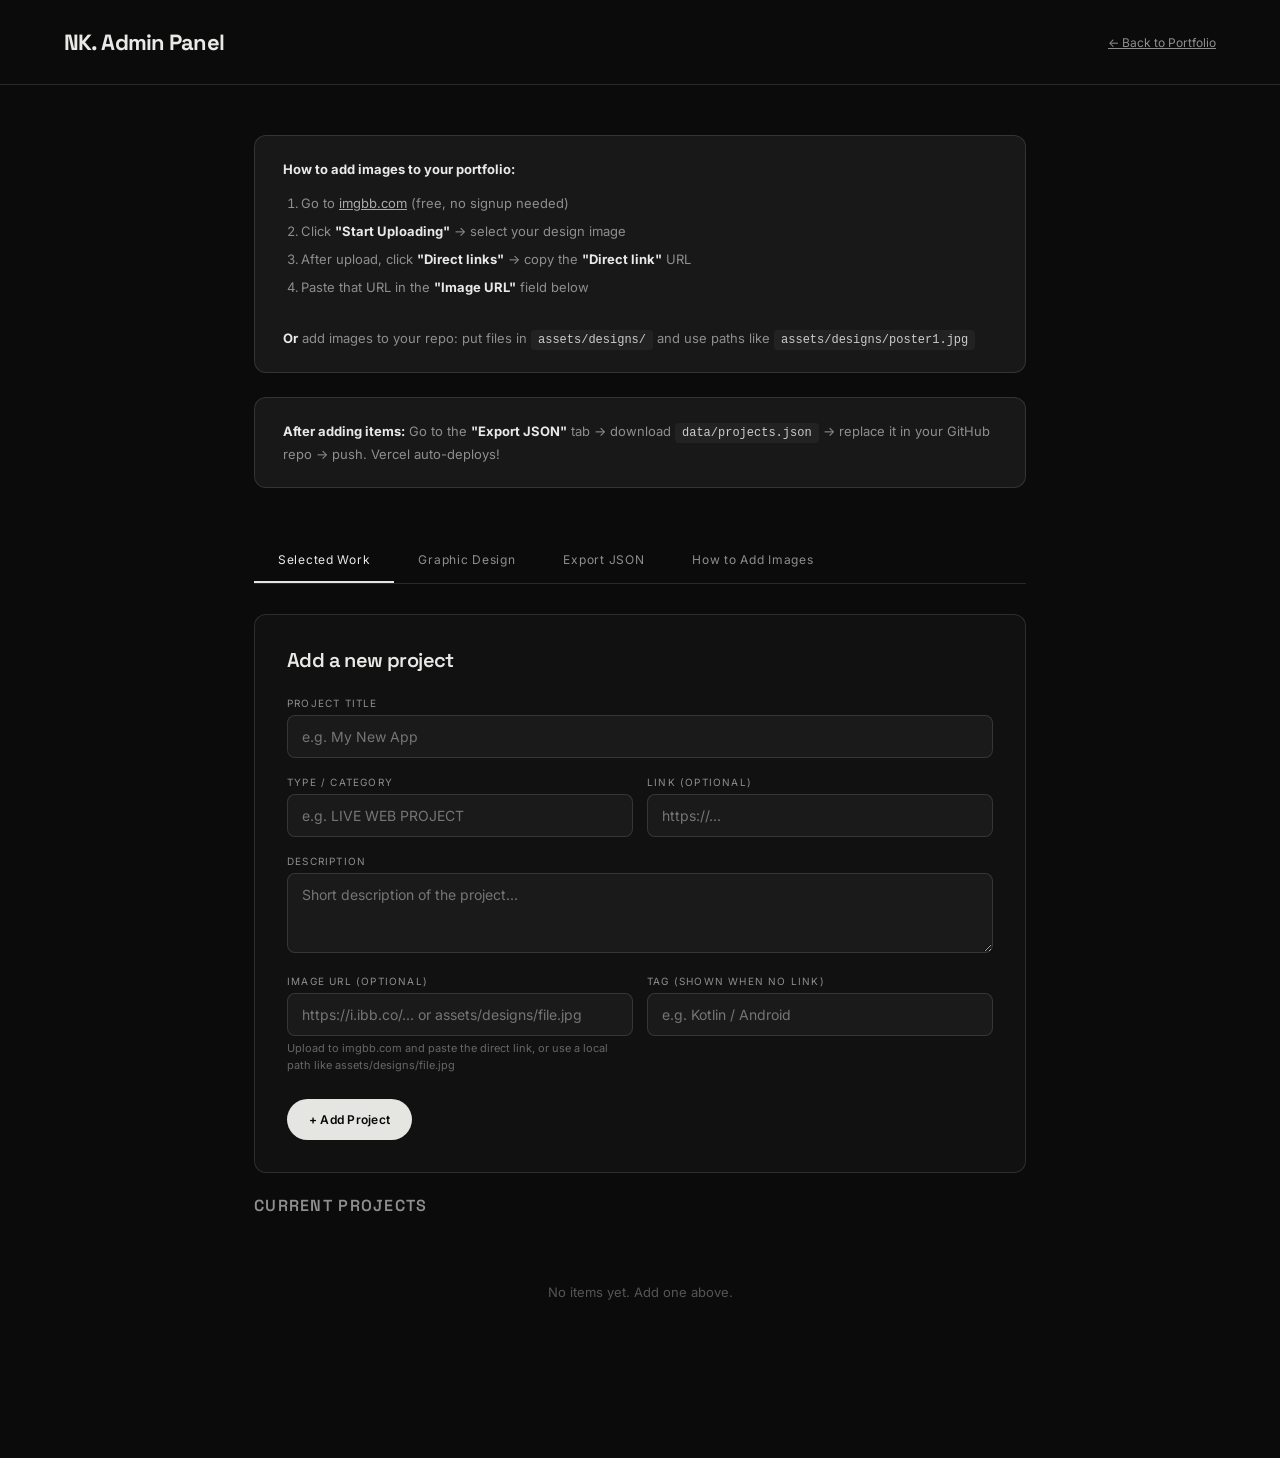
<file: Nitin_Kumar_3D_Portfolio_Vercel_Grey_Black/admin.html>
<!DOCTYPE html>
<html lang="en">
<head>
  <meta charset="UTF-8">
  <meta name="viewport" content="width=device-width, initial-scale=1.0">
  <title>Admin — Nitin Kumar Portfolio</title>
  <link href="https://fonts.googleapis.com/css2?family=Inter:wght@400;500;600;700&family=Space+Grotesk:wght@500;600;700&display=swap" rel="stylesheet">
  <style>
    :root{--bg:#0b0b0b;--card:#111;--border:rgba(255,255,255,.12);--light:#e9e9e7;--gray:#8e8e8e;--accent:#e5e5e2}
    *{box-sizing:border-box;margin:0}
    body{background:var(--bg);color:var(--light);font-family:Inter,sans-serif;min-height:100vh;padding:0}
    a{color:inherit}

    .admin-header{padding:28px 5vw;border-bottom:1px solid var(--border);display:flex;justify-content:space-between;align-items:center}
    .admin-header h1{font:700 22px "Space Grotesk";letter-spacing:-.04em}
    .admin-header a{font-size:12px;color:var(--gray);text-decoration:underline}

    .container{max-width:900px;margin:0 auto;padding:50px 5vw 120px}

    .section-title{font:600 16px "Space Grotesk";letter-spacing:.08em;color:var(--gray);margin-bottom:28px;text-transform:uppercase}

    .info-banner{background:#181818;border:1px solid var(--border);border-radius:12px;padding:22px 28px;margin-bottom:24px;line-height:1.7;color:var(--gray);font-size:13px}
    .info-banner strong{color:var(--light)}
    .info-banner code{background:#222;padding:3px 7px;border-radius:4px;font-size:12px;color:#ccc}
    .info-banner a{color:#aaa;text-decoration:underline}
    .info-banner ol{margin:12px 0 0 18px;padding:0}
    .info-banner ol li{margin-bottom:6px}

    .form-card{background:var(--card);border:1px solid var(--border);border-radius:12px;padding:32px;margin-bottom:22px}
    .form-card h2{font:600 20px "Space Grotesk";margin-bottom:24px;letter-spacing:-.03em}
    .field{margin-bottom:18px}
    .field label{display:block;font-size:10px;letter-spacing:.12em;color:var(--gray);margin-bottom:6px;text-transform:uppercase}
    .field .hint{font-size:11px;color:#666;margin-top:4px;line-height:1.5}
    .field input,.field textarea,.field select{width:100%;background:#1a1a1a;border:1px solid var(--border);border-radius:8px;padding:12px 14px;color:var(--light);font-size:14px;font-family:Inter,sans-serif;outline:none;transition:.2s}
    .field input:focus,.field textarea:focus,.field select:focus{border-color:#888}
    .field textarea{min-height:80px;resize:vertical}
    .row{display:grid;grid-template-columns:1fr 1fr;gap:14px}

    .btn-row{display:flex;gap:10px;margin-top:8px;flex-wrap:wrap}
    .btn-primary{background:var(--accent);color:#080808;border:none;padding:13px 22px;border-radius:99px;font:600 12px Inter;cursor:pointer;transition:.2s;letter-spacing:.02em}
    .btn-primary:hover{background:#fff}
    .btn-secondary{background:transparent;color:var(--gray);border:1px solid var(--border);padding:13px 22px;border-radius:99px;font:500 12px Inter;cursor:pointer;transition:.2s}
    .btn-secondary:hover{border-color:#888;color:var(--light)}

    .items-list{margin-top:18px}
    .item-card{background:#0e0e0e;border:1px solid var(--border);border-radius:10px;padding:18px 22px;margin-bottom:10px;display:flex;justify-content:space-between;align-items:center;gap:16px;transition:.2s}
    .item-card:hover{border-color:#555}
    .item-thumb{width:70px;height:52px;border-radius:6px;overflow:hidden;flex-shrink:0;border:1px solid var(--border)}.item-thumb img{width:100%;height:100%;object-fit:cover}
    .item-info{flex:1;min-width:0}
    .item-info h4{font:600 16px "Space Grotesk";letter-spacing:-.03em;margin-bottom:4px}
    .item-info p{color:var(--gray);font-size:12px;max-width:500px;white-space:nowrap;overflow:hidden;text-overflow:ellipsis}
    .item-info .item-type{font-size:9px;letter-spacing:.12em;color:#666;margin-bottom:4px}
    .item-link{font-size:10px;color:#777;word-break:break-all}
    .btn-delete{background:transparent;border:1px solid #442;border-radius:8px;color:#c66;padding:8px 14px;font-size:11px;cursor:pointer;transition:.2s;white-space:nowrap}
    .btn-delete:hover{background:#311;border-color:#633}

    .empty-state{color:#555;text-align:center;padding:40px;font-size:13px}

    .output-section{margin-top:60px;border-top:1px solid var(--border);padding-top:40px}
    .json-output{background:#0a0a0a;border:1px solid var(--border);border-radius:10px;padding:20px;font:13px/1.6 monospace;color:#999;max-height:340px;overflow:auto;white-space:pre-wrap;word-break:break-all}

    .tab-bar{display:flex;gap:0;margin-bottom:30px;border-bottom:1px solid var(--border)}
    .tab{padding:14px 24px;font-size:12px;letter-spacing:.06em;color:var(--gray);cursor:pointer;border-bottom:2px solid transparent;transition:.2s}
    .tab.active{color:var(--light);border-color:var(--accent)}
    .tab:hover{color:var(--light)}
    .tab-content{display:none}.tab-content.active{display:block}

    .toast{position:fixed;bottom:30px;right:30px;background:#1a1a1a;border:1px solid var(--border);color:var(--light);padding:14px 22px;border-radius:10px;font-size:13px;opacity:0;transform:translateY(10px);transition:.3s;pointer-events:none;z-index:999}
    .toast.show{opacity:1;transform:translateY(0)}

    .img-preview{margin-top:8px;max-width:200px;border-radius:8px;border:1px solid var(--border);display:none}
    .img-preview.visible{display:block}

    .steps-grid{display:grid;grid-template-columns:repeat(3,1fr);gap:16px;margin-top:20px}
    .step-card{background:#141414;border:1px solid var(--border);border-radius:10px;padding:20px;text-align:center}
    .step-card .step-num{font:700 28px "Space Grotesk";color:var(--accent);margin-bottom:8px}
    .step-card p{font-size:12px;color:var(--gray);line-height:1.5}
    .step-card strong{color:var(--light)}

    @media(max-width:600px){.row{grid-template-columns:1fr}.container{padding:30px 20px 100px}.form-card{padding:22px}.steps-grid{grid-template-columns:1fr}}
  </style>
</head>
<body>

<div class="admin-header">
  <h1>NK. Admin Panel</h1>
  <a href="index.html">← Back to Portfolio</a>
</div>

<div class="container">

  <div class="info-banner">
    <strong>How to add images to your portfolio:</strong>
    <ol>
      <li>Go to <a href="https://imgbb.com" target="_blank">imgbb.com</a> (free, no signup needed)</li>
      <li>Click <strong>"Start Uploading"</strong> → select your design image</li>
      <li>After upload, click <strong>"Direct links"</strong> → copy the <strong>"Direct link"</strong> URL</li>
      <li>Paste that URL in the <strong>"Image URL"</strong> field below</li>
    </ol>
    <br>
    <strong>Or</strong> add images to your repo: put files in <code>assets/designs/</code> and use paths like <code>assets/designs/poster1.jpg</code>
  </div>

  <div class="info-banner" style="margin-bottom:50px">
    <strong>After adding items:</strong> Go to the <strong>"Export JSON"</strong> tab → download <code>data/projects.json</code> → replace it in your GitHub repo → push. Vercel auto-deploys!
  </div>

  <!-- ── Tabs ── -->
  <div class="tab-bar">
    <div class="tab active" data-tab="projects">Selected Work</div>
    <div class="tab" data-tab="graphic">Graphic Design</div>
    <div class="tab" data-tab="output">Export JSON</div>
    <div class="tab" data-tab="help">How to Add Images</div>
  </div>

  <!-- ═══════ TAB: Projects ═══════ -->
  <div class="tab-content active" id="tab-projects">
    <div class="form-card">
      <h2>Add a new project</h2>
      <div class="field">
        <label>Project Title</label>
        <input type="text" id="proj-title" placeholder="e.g. My New App">
      </div>
      <div class="row">
        <div class="field">
          <label>Type / Category</label>
          <input type="text" id="proj-type" placeholder="e.g. LIVE WEB PROJECT">
        </div>
        <div class="field">
          <label>Link (optional)</label>
          <input type="url" id="proj-link" placeholder="https://...">
        </div>
      </div>
      <div class="field">
        <label>Description</label>
        <textarea id="proj-desc" placeholder="Short description of the project..."></textarea>
      </div>
      <div class="row">
        <div class="field">
          <label>Image URL (optional)</label>
          <input type="url" id="proj-image" placeholder="https://i.ibb.co/... or assets/designs/file.jpg" oninput="previewImg(this,'proj-img-preview')">
          <div class="hint">Upload to imgbb.com and paste the direct link, or use a local path like assets/designs/file.jpg</div>
          <img class="img-preview" id="proj-img-preview">
        </div>
        <div class="field">
          <label>Tag (shown when no link)</label>
          <input type="text" id="proj-tag" placeholder="e.g. Kotlin / Android">
        </div>
      </div>
      <div class="btn-row">
        <button class="btn-primary" onclick="addProject()">+ Add Project</button>
      </div>
    </div>

    <div class="section-title">Current Projects</div>
    <div id="proj-list" class="items-list"></div>
  </div>

  <!-- ═══════ TAB: Graphic Design ═══════ -->
  <div class="tab-content" id="tab-graphic">
    <div class="form-card">
      <h2>Add graphic design work</h2>
      <div class="field">
        <label>Title</label>
        <input type="text" id="gd-title" placeholder="e.g. Event Poster — Hackathon 2026">
      </div>
      <div class="row">
        <div class="field">
          <label>Type / Category</label>
          <input type="text" id="gd-type" placeholder="e.g. POSTER DESIGN">
        </div>
        <div class="field">
          <label>Link (to view full image / Behance / Drive)</label>
          <input type="url" id="gd-link" placeholder="https://...">
        </div>
      </div>
      <div class="field">
        <label>Description</label>
        <textarea id="gd-desc" placeholder="Brief description of the design work..."></textarea>
      </div>
      <div class="row">
        <div class="field">
          <label>Image URL (thumbnail preview)</label>
          <input type="url" id="gd-image" placeholder="https://i.ibb.co/... or assets/designs/file.jpg" oninput="previewImg(this,'gd-img-preview')">
          <div class="hint">This image will show as a thumbnail on the card. Upload at imgbb.com for free!</div>
          <img class="img-preview" id="gd-img-preview">
        </div>
        <div class="field">
          <label>Tag (shown when no link)</label>
          <input type="text" id="gd-tag" placeholder="e.g. Canva / Photoshop">
        </div>
      </div>
      <div class="btn-row">
        <button class="btn-primary" onclick="addGraphicDesign()">+ Add Design Work</button>
      </div>
    </div>

    <div class="section-title">Current Graphic Design Work</div>
    <div id="gd-list" class="items-list"></div>
  </div>

  <!-- ═══════ TAB: Export ═══════ -->
  <div class="tab-content" id="tab-output">
    <div class="output-section" style="border:none;padding-top:0;margin-top:0">
      <div class="section-title">Generated JSON</div>
      <p style="color:var(--gray);font-size:13px;margin-bottom:16px;line-height:1.7">
        Copy this JSON or click the download button. Replace <code style="background:#222;padding:3px 7px;border-radius:4px;font-size:12px;color:#ccc">data/projects.json</code> in your repo and push to GitHub.
      </p>
      <div class="json-output" id="json-output"></div>
      <div class="btn-row" style="margin-top:16px">
        <button class="btn-primary" onclick="downloadJSON()">⬇ Download projects.json</button>
        <button class="btn-secondary" onclick="copyJSON()">📋 Copy to Clipboard</button>
      </div>
    </div>
  </div>

  <!-- ═══════ TAB: Help ═══════ -->
  <div class="tab-content" id="tab-help">
    <div class="form-card">
      <h2>How to Add Images — Step by Step</h2>
      <div class="steps-grid">
        <div class="step-card">
          <div class="step-num">1</div>
          <p>Go to <strong><a href="https://imgbb.com" target="_blank" style="color:#aaa;text-decoration:underline">imgbb.com</a></strong><br>No signup needed. It's free forever.</p>
        </div>
        <div class="step-card">
          <div class="step-num">2</div>
          <p>Click <strong>"Start Uploading"</strong> and select your design image (JPG, PNG, etc.)</p>
        </div>
        <div class="step-card">
          <div class="step-num">3</div>
          <p>After upload, find <strong>"Direct links"</strong> dropdown → copy the <strong>"Image URL"</strong></p>
        </div>
      </div>
      <div class="steps-grid" style="margin-top:16px">
        <div class="step-card">
          <div class="step-num">4</div>
          <p>Come back here and paste the URL in the <strong>"Image URL"</strong> field</p>
        </div>
        <div class="step-card">
          <div class="step-num">5</div>
          <p>Fill the rest and click <strong>"+ Add"</strong></p>
        </div>
        <div class="step-card">
          <div class="step-num">6</div>
          <p>Go to <strong>"Export JSON"</strong> tab, download, and replace in your GitHub repo!</p>
        </div>
      </div>

      <div style="margin-top:30px;padding:20px;background:#181818;border-radius:10px;border:1px solid var(--border)">
        <strong style="font-size:14px">Alternative: Add images directly to your repo</strong>
        <p style="color:var(--gray);font-size:13px;line-height:1.7;margin-top:8px">
          Create a folder <code style="background:#222;padding:3px 7px;border-radius:4px;font-size:12px;color:#ccc">assets/designs/</code> in your repo.
          Put your images there (e.g. <code style="background:#222;padding:3px 7px;border-radius:4px;font-size:12px;color:#ccc">poster1.jpg</code>).
          Then use the path <code style="background:#222;padding:3px 7px;border-radius:4px;font-size:12px;color:#ccc">assets/designs/poster1.jpg</code> as the Image URL.
          Commit and push along with the updated JSON.
        </p>
      </div>
    </div>
  </div>

</div>

<div class="toast" id="toast"></div>

<script>
  /* ── State ── */
  let state = { projects: [], graphicDesign: [] };

  /* Try loading existing data */
  fetch("data/projects.json")
    .then(r => r.ok ? r.json() : Promise.reject())
    .then(d => { state = d; renderAll(); })
    .catch(() => renderAll());

  /* ── Tabs ── */
  document.querySelectorAll(".tab").forEach(tab => {
    tab.addEventListener("click", () => {
      document.querySelectorAll(".tab").forEach(t => t.classList.remove("active"));
      document.querySelectorAll(".tab-content").forEach(t => t.classList.remove("active"));
      tab.classList.add("active");
      document.getElementById("tab-" + tab.dataset.tab).classList.add("active");
      if (tab.dataset.tab === "output") updateJSON();
    });
  });

  /* ── Image Preview ── */
  function previewImg(input, previewId) {
    const preview = document.getElementById(previewId);
    const url = input.value.trim();
    if (url) {
      preview.src = url;
      preview.classList.add("visible");
      preview.onerror = () => preview.classList.remove("visible");
    } else {
      preview.classList.remove("visible");
    }
  }

  /* ── Add Project ── */
  function addProject() {
    const title = g("proj-title");
    if (!title) return toast("Please enter a title.");
    state.projects.push({
      title,
      type: g("proj-type") || "PROJECT",
      link: g("proj-link"),
      description: g("proj-desc"),
      image: g("proj-image"),
      tag: g("proj-tag")
    });
    clearFields("proj-title", "proj-type", "proj-link", "proj-desc", "proj-image", "proj-tag");
    document.getElementById("proj-img-preview").classList.remove("visible");
    renderAll();
    toast("Project added!");
  }

  /* ── Add Graphic Design ── */
  function addGraphicDesign() {
    const title = g("gd-title");
    if (!title) return toast("Please enter a title.");
    state.graphicDesign.push({
      title,
      type: g("gd-type") || "GRAPHIC DESIGN",
      link: g("gd-link"),
      description: g("gd-desc"),
      image: g("gd-image"),
      tag: g("gd-tag")
    });
    clearFields("gd-title", "gd-type", "gd-link", "gd-desc", "gd-image", "gd-tag");
    document.getElementById("gd-img-preview").classList.remove("visible");
    renderAll();
    toast("Design work added!");
  }

  /* ── Delete ── */
  function deleteProject(i) { state.projects.splice(i, 1); renderAll(); toast("Removed."); }
  function deleteGD(i) { state.graphicDesign.splice(i, 1); renderAll(); toast("Removed."); }

  /* ── Render ── */
  function renderAll() {
    renderList("proj-list", state.projects, "deleteProject");
    renderList("gd-list", state.graphicDesign, "deleteGD");
    updateJSON();
  }

  function renderList(containerId, items, deleteFn) {
    const c = document.getElementById(containerId);
    if (!items.length) {
      c.innerHTML = '<div class="empty-state">No items yet. Add one above.</div>';
      return;
    }
    c.innerHTML = items.map((item, i) => `
      <div class="item-card">
        ${item.image ? `<div class="item-thumb"><img src="${esc(item.image)}" alt=""></div>` : ""}
        <div class="item-info">
          <div class="item-type">${esc(item.type)}</div>
          <h4>${esc(item.title)}</h4>
          <p>${esc(item.description || "—")}</p>
          ${item.link ? `<div class="item-link">${esc(item.link)}</div>` : ""}
        </div>
        <button class="btn-delete" onclick="${deleteFn}(${i})">✕ Remove</button>
      </div>
    `).join("");
  }

  /* ── JSON Output ── */
  function updateJSON() {
    const el = document.getElementById("json-output");
    if (el) el.textContent = JSON.stringify(state, null, 2);
  }

  function downloadJSON() {
    const blob = new Blob([JSON.stringify(state, null, 2)], { type: "application/json" });
    const a = document.createElement("a");
    a.href = URL.createObjectURL(blob);
    a.download = "projects.json";
    a.click();
    URL.revokeObjectURL(a.href);
    toast("Downloaded! Replace data/projects.json in your repo and push.");
  }

  function copyJSON() {
    navigator.clipboard.writeText(JSON.stringify(state, null, 2))
      .then(() => toast("Copied! Paste into data/projects.json in your repo."))
      .catch(() => toast("Copy failed — try manually."));
  }

  /* ── Helpers ── */
  function g(id) { return document.getElementById(id).value.trim(); }
  function clearFields(...ids) { ids.forEach(id => document.getElementById(id).value = ""); }
  function esc(s) { const d = document.createElement("div"); d.textContent = s || ""; return d.innerHTML; }
  function toast(msg) {
    const t = document.getElementById("toast");
    t.textContent = msg;
    t.classList.add("show");
    clearTimeout(t._timer);
    t._timer = setTimeout(() => t.classList.remove("show"), 3000);
  }
</script>

</body>
</html>
</file>
